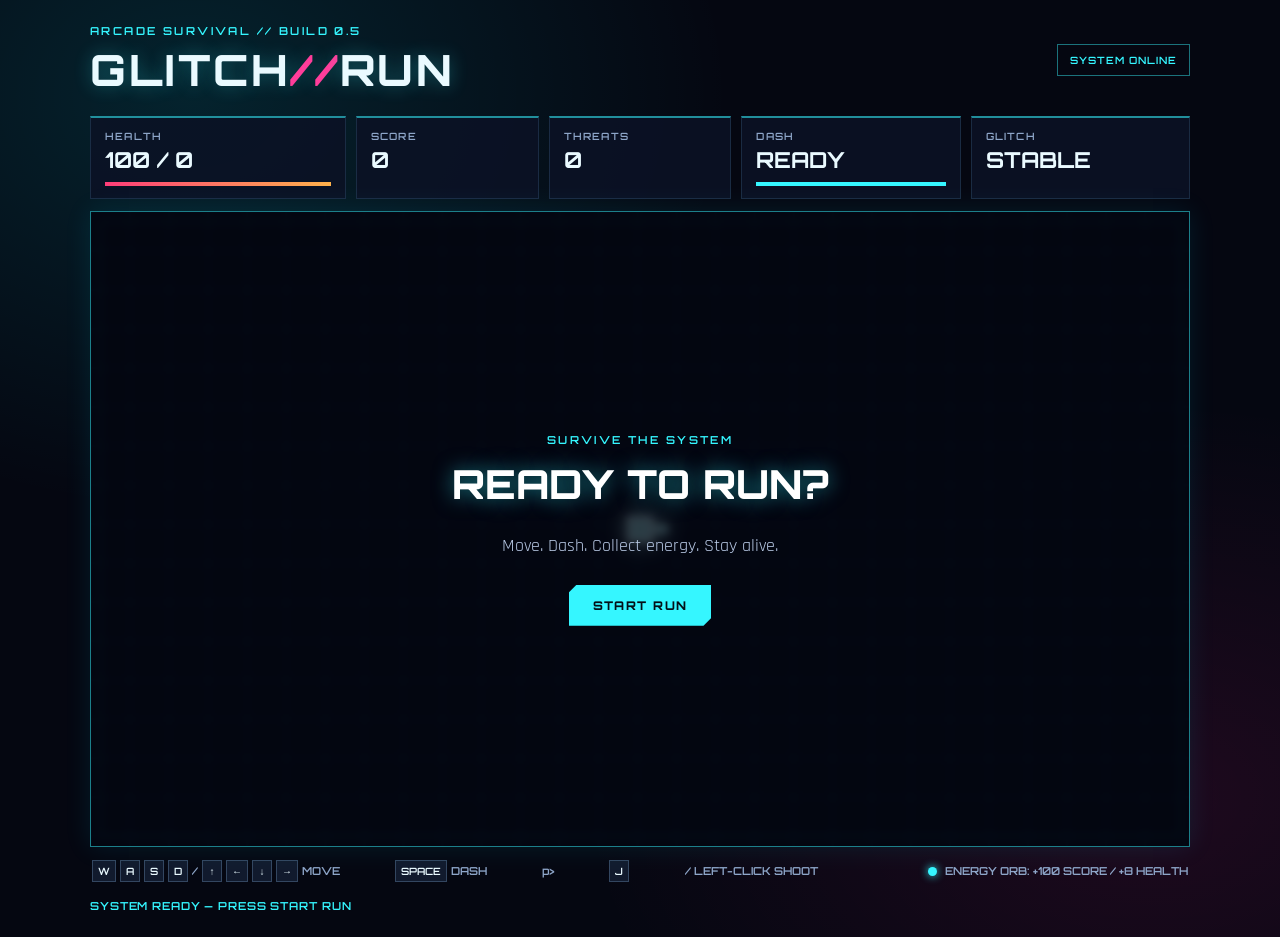
<file: Detection/Random Shit/index.html>
<!doctype html>
<html lang="en">
<head>
  <meta charset="utf-8">
  <meta name="viewport" content="width=device-width, initial-scale=1">
  <title>GLITCH//RUN — Build 0.5</title>
  <link rel="stylesheet" href="style.css">
</head>
<body>
  <main class="shell">      
    <header class="topbar">
      <div>
        <p class="eyebrow">ARCADE SURVIVAL // BUILD 0.5</p>
        <h1>GLITCH<span>//</span>RUN</h1>
      </div>
      <div class="build-tag">SYSTEM ONLINE</div>
    </header>

    <section class="hud" aria-label="Game status">
      <div class="stat">
        <span class="stat-label">HEALTH</span>
        <strong id="healthValue">100</strong>
        <div class="bar"><div id="healthBar" class="bar-fill health-fill"></div></div>
      </div>
      <div class="stat">
        <span class="stat-label">SCORE</span>
        <strong id="scoreValue">0</strong>
      </div>
      <div class="stat">
        <span class="stat-label">THREATS</span>
        <strong id="threatValue">0</strong>
      </div>
      <div class="stat">
        <span class="stat-label">DASH</span>
        <strong id="dashValue">READY</strong>
        <div class="bar"><div id="dashBar" class="bar-fill dash-fill"></div></div>
      </div>
      <div class="stat">
        <span class="stat-label">GLITCH</span>
        <strong id="glitchValue">STABLE</strong>
      </div>
    </section>

    <section class="game-frame">
      <canvas id="gameCanvas" width="900" height="520"
        aria-label="GLITCH RUN game arena"></canvas>
      <div id="overlay" class="overlay">
        <p class="eyebrow">SURVIVE THE SYSTEM</p>
        <h2>READY TO RUN?</h2>
        <p>Move. Dash. Collect energy. Stay alive.</p>
        <button id="startButton" type="button">START RUN</button>
      </div>
    </section>

    <footer class="controls">
      <p>
        <kbd>W</kbd><kbd>A</kbd><kbd>S</kbd><kbd>D</kbd>
        / <kbd>↑</kbd><kbd>←</kbd><kbd>↓</kbd><kbd>→</kbd> MOVE
      </p>
      <p><kbd>SPACE</kbd> DASH</p>
    p><kbd>J</kbd> / LEFT-CLICK SHOOT</p>
      <p><span class="orb-key"></span> ENERGY ORB: +100 SCORE / +8 HEALTH</p>
    </footer>

    <p class="message" id="message" aria-live="polite">
      SYSTEM READY — PRESS START RUN
    </p>
  </main>

  <script src="game.js"></script>
</body>
</html>
</file>
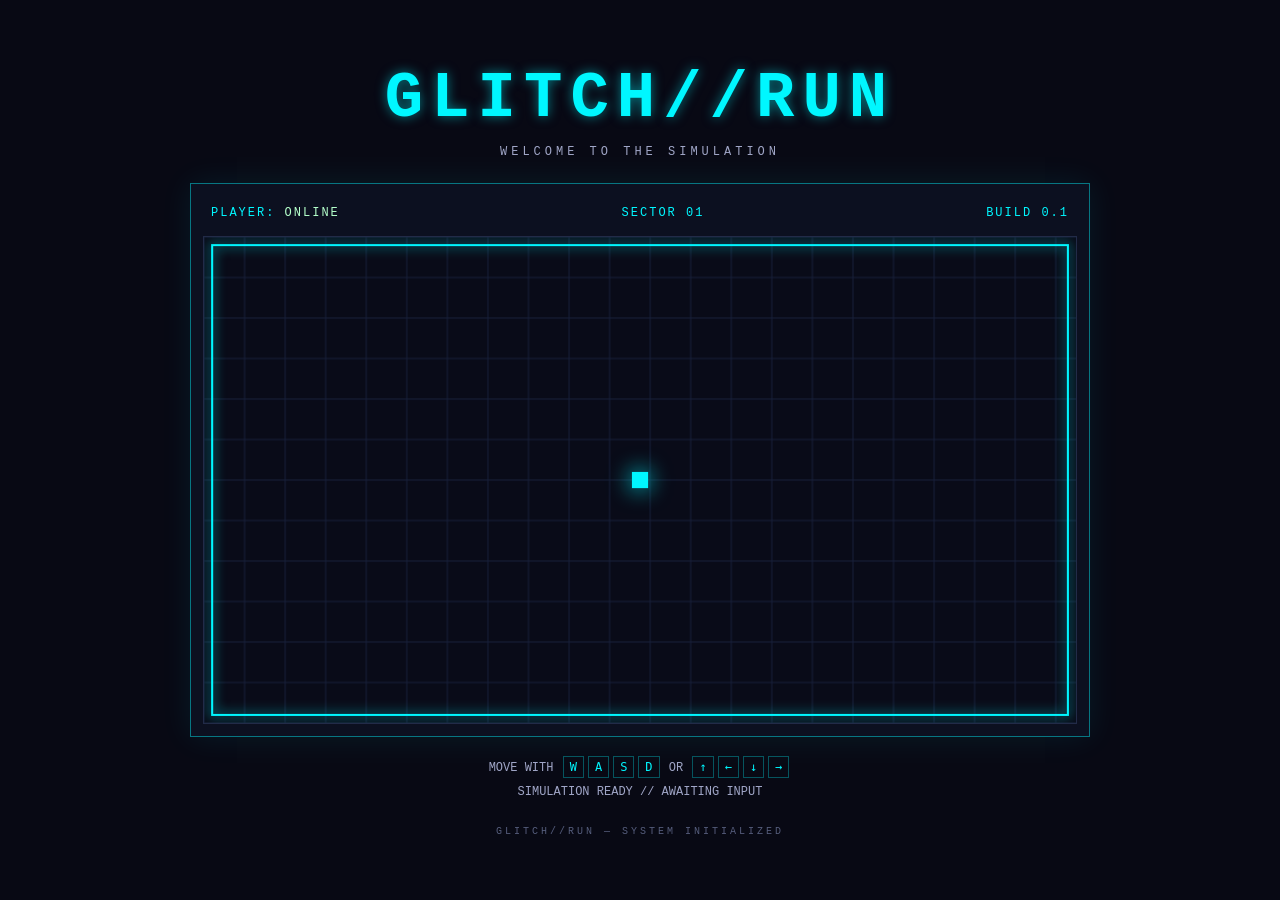
<file: Detection/Flappy Bird/Flappy-Bird/index.html>
<!DOCTYPE html>
<html lang="en">
<head>
    <meta charset="UTF-8">
    <meta name="viewport" content="width=device-width, initial-scale=1.0">
    <meta name="theme-color" content="#080914">

    <title>GLITCH//RUN</title>

    <style>
        * {
            margin: 0;
            padding: 0;
            box-sizing: border-box;
        }

        body {
            min-height: 100vh;
            background: #080914;
            color: #eafaff;
            font-family: "Courier New", monospace;
            display: flex;
            flex-direction: column;
            align-items: center;
            justify-content: center;
            padding: 24px;
        }

        header {
            text-align: center;
            margin-bottom: 24px;
        }

        h1 {
            font-size: clamp(2rem, 6vw, 4rem);
            letter-spacing: 8px;
            color: #00f7ff;
            text-shadow: 0 0 12px #00f7ff80;
        }

        .subtitle {
            margin-top: 10px;
            color: #a0a6c7;
            font-size: 12px;
            letter-spacing: 4px;
        }

        .game-wrapper {
            width: 100%;
            max-width: 900px;
            border: 1px solid #00f7ff70;
            background: #0c1020;
            box-shadow: 0 0 30px #00f7ff15;
            padding: 12px;
        }

        .hud {
            display: flex;
            justify-content: space-between;
            align-items: center;
            gap: 12px;
            padding: 10px 8px 16px;
            font-size: 12px;
            color: #00f7ff;
            letter-spacing: 2px;
        }

        .status {
            color: #b4ffca;
        }

        canvas {
            display: block;
            width: 100%;
            background: #090b18;
            border: 1px solid #222b48;
        }

        .instructions {
            margin-top: 18px;
            text-align: center;
            color: #a0a6c7;
            font-size: 12px;
            line-height: 2;
        }

        kbd {
            color: #00f7ff;
            border: 1px solid #00f7ff50;
            padding: 3px 6px;
            margin: 0 2px;
        }

        footer {
            margin-top: 22px;
            font-size: 10px;
            color: #555d7c;
            letter-spacing: 3px;
        }

        @media (max-width: 500px) {
            body {
                padding: 12px;
            }

            .game-wrapper {
                padding: 6px;
            }

            .hud {
                font-size: 10px;
                letter-spacing: 1px;
            }

            .subtitle {
                letter-spacing: 2px;
            }
        }
    </style>
</head>

<body>
    <header>
        <h1>GLITCH//RUN</h1>
        <p class="subtitle">WELCOME TO THE SIMULATION</p>
    </header>

    <main class="game-wrapper">
        <div class="hud">
            <span>PLAYER: <span class="status">ONLINE</span></span>
            <span>SECTOR 01</span>
            <span>BUILD 0.1</span>
        </div>

        <canvas
            id="game"
            width="860"
            height="480"
            aria-label="GLITCH RUN game arena"
        ></canvas>
    </main>

    <div class="instructions">
        MOVE WITH
        <kbd>W</kbd><kbd>A</kbd><kbd>S</kbd><kbd>D</kbd>
        OR <kbd>↑</kbd><kbd>←</kbd><kbd>↓</kbd><kbd>→</kbd>
        <br>
        <span id="message">SIMULATION READY // AWAITING INPUT</span>
    </div>

    <footer>GLITCH//RUN — SYSTEM INITIALIZED</footer>

    <script>
        const canvas = document.getElementById("game");
        const ctx = canvas.getContext("2d");
        const message = document.getElementById("message");

        const keys = {};

        const player = {
            x: canvas.width / 2,
            y: canvas.height / 2,
            size: 16,
            speed: 4
        };

        // Track keyboard input.
        window.addEventListener("keydown", (event) => {
            const key = event.key.toLowerCase();

            if (
                ["arrowup", "arrowdown", "arrowleft", "arrowright"].includes(key)
            ) {
                event.preventDefault();
            }

            keys[key] = true;

            if (
                ["w", "a", "s", "d", "arrowup", "arrowdown",
                 "arrowleft", "arrowright"].includes(key)
            ) {
                message.textContent = "PLAYER INPUT DETECTED // SYSTEM ONLINE";
            }
        });

        window.addEventListener("keyup", (event) => {
            keys[event.key.toLowerCase()] = false;
        });

        window.addEventListener("blur", () => {
            for (const key in keys) {
                keys[key] = false;
            }
        });

        // Draw the neon arena.
        function drawArena() {
            ctx.fillStyle = "#090b18";
            ctx.fillRect(0, 0, canvas.width, canvas.height);

            // Background grid.
            ctx.strokeStyle = "#18213b";
            ctx.lineWidth = 1;

            for (let x = 0; x <= canvas.width; x += 40) {
                ctx.beginPath();
                ctx.moveTo(x, 0);
                ctx.lineTo(x, canvas.height);
                ctx.stroke();
            }

            for (let y = 0; y <= canvas.height; y += 40) {
                ctx.beginPath();
                ctx.moveTo(0, y);
                ctx.lineTo(canvas.width, y);
                ctx.stroke();
            }

            // Neon arena border.
            ctx.strokeStyle = "#00f7ff";
            ctx.shadowColor = "#00f7ff";
            ctx.shadowBlur = 12;
            ctx.lineWidth = 2;
            ctx.strokeRect(8, 8, canvas.width - 16, canvas.height - 16);
            ctx.shadowBlur = 0;

            // Center marker.
            ctx.fillStyle = "#ff3df2";
            ctx.globalAlpha = 0.7;
            ctx.fillRect(
                canvas.width / 2 - 2,
                canvas.height / 2 - 2,
                4,
                4
            );
            ctx.globalAlpha = 1;
        }

        // Draw the player as a glowing neon square.
        function drawPlayer() {
            ctx.save();

            ctx.fillStyle = "#00f7ff";
            ctx.shadowColor = "#00f7ff";
            ctx.shadowBlur = 22;

            ctx.fillRect(
                player.x - player.size / 2,
                player.y - player.size / 2,
                player.size,
                player.size
            );

            ctx.restore();
        }

        // Update the player's position.
        function update() {
            if (keys["w"] || keys["arrowup"]) {
                player.y -= player.speed;
            }

            if (keys["s"] || keys["arrowdown"]) {
                player.y += player.speed;
            }

            if (keys["a"] || keys["arrowleft"]) {
                player.x -= player.speed;
            }

            if (keys["d"] || keys["arrowright"]) {
                player.x += player.speed;
            }

            // Keep the player inside the arena.
            const half = player.size / 2;

            player.x = Math.max(
                18 + half,
                Math.min(canvas.width - 18 - half, player.x)
            );

            player.y = Math.max(
                18 + half,
                Math.min(canvas.height - 18 - half, player.y)
            );
        }

        // Main game loop.
        function gameLoop() {
            update();
            drawArena();
            drawPlayer();

            requestAnimationFrame(gameLoop);
        }

        gameLoop();
    </script>
</body>
</html>
</file>
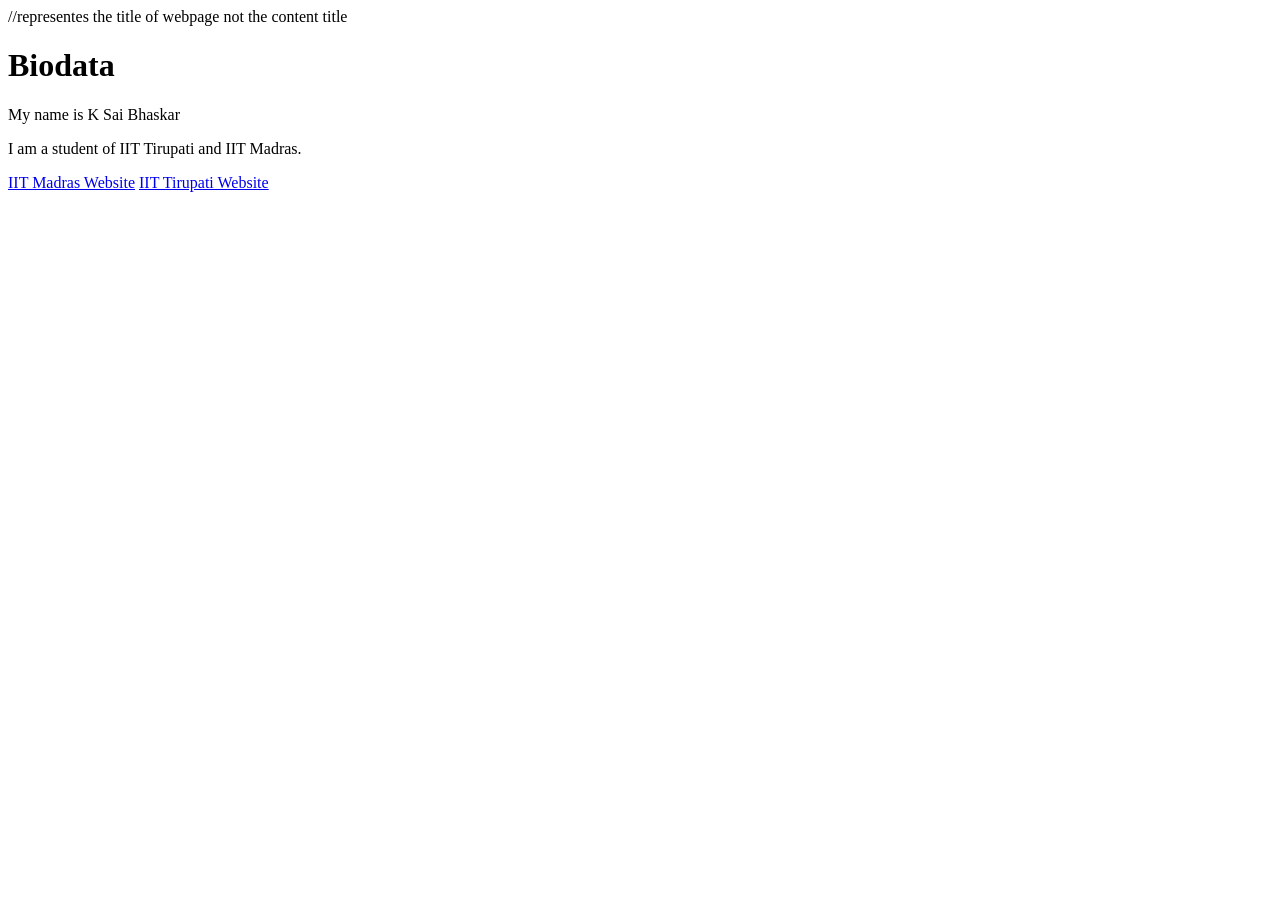
<file: Detection/IIT Madras/bio.html>
<!DOCTYPE html>
<html>
<body>

<head>
    <title>First HTML file</title> //representes the title of webpage not the content title
</head>

    <h1>Biodata</h1>
    <p>My name is K Sai Bhaskar</p>
    <p>I am a student of IIT Tirupati and IIT Madras.</p>

    <a href="www.iitm.ac.in">IIT Madras Website</a>
    <a href="www.iittp.ac.in">IIT Tirupati Website</a>


</body>
</html>
</file>
<file: Detection/Random Shit/style.css>
@import url('https://fonts.googleapis.com/css2?family=Orbitron:wght@400;500;600;700;800&family=Rajdhani:wght@400;500;600;700&display=swap');

:root {
  color-scheme: dark;
  --cyan: #35f6ff;
  --pink: #ff3d9a;
  --red: #ff4b5c;
  --bg: #050711;
  --panel: rgba(11, 18, 37, .88);
  --muted: #8ea6c9;
}

* {
  box-sizing: border-box;
}

body {
  margin: 0;
  min-height: 100vh;
  color: #eafaff;
  background:
    radial-gradient(ellipse at 15% 10%, rgba(0, 238, 255, .12), transparent 35%),
    radial-gradient(ellipse at 90% 85%, rgba(255, 30, 145, .10), transparent 35%),
    var(--bg);
  font-family: 'Rajdhani', sans-serif;
  display: flex;
  justify-content: center;
  padding: 24px;
}

.shell {
  width: min(1100px, 100%);
}

.topbar {
  display: flex;
  align-items: center;
  justify-content: space-between;
  gap: 16px;
  margin-bottom: 20px;
}

.eyebrow {
  margin: 0 0 5px;
  color: var(--cyan);
  font: 600 11px 'Orbitron', sans-serif;
  letter-spacing: .22em;
}

h1 {
  margin: 0;
  font: 800 clamp(26px, 5vw, 43px) 'Orbitron', sans-serif;
  letter-spacing: .06em;
  text-shadow: 0 0 18px rgba(53, 246, 255, .3);
}

h1 span {
  color: var(--pink);
}

.build-tag {
  border: 1px solid rgba(53, 246, 255, .45);
  padding: 9px 12px;
  color: var(--cyan);
  font: 600 10px 'Orbitron', sans-serif;
  letter-spacing: .1em;
  white-space: nowrap;
}

.hud {
  display: grid;
  grid-template-columns: 1.4fr 1fr 1fr 1.2fr 1.2fr;
  gap: 10px;
  margin-bottom: 12px;
}

.stat {
  min-width: 0;
  padding: 12px 14px;
  background: var(--panel);
  border: 1px solid rgba(91, 150, 198, .2);
  border-top: 2px solid rgba(53, 246, 255, .55);
}

.stat-label {
  display: block;
  margin-bottom: 4px;
  color: var(--muted);
  font: 600 10px 'Orbitron', sans-serif;
  letter-spacing: .12em;
}

.stat strong {
  font: 700 22px 'Orbitron', sans-serif;
}

.bar {
  height: 4px;
  margin-top: 8px;
  overflow: hidden;
  background: #1a2540;
}

.bar-fill {
  height: 100%;
  width: 100%;
  transition: width .12s linear;
}

.health-fill {
  background: linear-gradient(90deg, #ff3d79, #ffb24b);
}

.dash-fill {
  background: var(--cyan);
}

.game-frame {
  position: relative;
  overflow: hidden;
  border: 1px solid rgba(53, 246, 255, .5);
  background: #050914;
  box-shadow:
    0 0 25px rgba(0, 220, 255, .1),
    inset 0 0 30px rgba(0, 0, 0, .7);
}

canvas {
  display: block;
  width: 100%;
  height: auto;
  aspect-ratio: 900 / 520;
}

.overlay {
  position: absolute;
  inset: 0;
  display: flex;
  flex-direction: column;
  align-items: center;
  justify-content: center;
  text-align: center;
  padding: 20px;
  background: rgba(3, 6, 16, .78);
  backdrop-filter: blur(4px);
}

.overlay.hidden {
  display: none;
}

.overlay h2 {
  margin: 7px 0;
  font: 800 clamp(24px, 5vw, 40px) 'Orbitron', sans-serif;
  color: #fff;
  text-shadow: 0 0 20px rgba(53, 246, 255, .5);
}

.overlay p:not(.eyebrow) {
  color: #b8c9e5;
  font-size: 18px;
}

button {
  margin-top: 10px;
  padding: 13px 24px;
  border: 0;
  background: var(--cyan);
  color: #041017;
  font: 800 12px 'Orbitron', sans-serif;
  letter-spacing: .12em;
  cursor: pointer;
  clip-path: polygon(
    8px 0, 100% 0, 100% calc(100% - 8px),
    calc(100% - 8px) 100%, 0 100%, 0 8px
  );
}

button:hover {
  background: #fff;
  box-shadow: 0 0 20px rgba(53, 246, 255, .4);
}

.controls {
  display: flex;
  justify-content: space-between;
  align-items: center;
  flex-wrap: wrap;
  gap: 8px 18px;
  padding: 13px 2px;
  color: var(--muted);
  font: 600 11px 'Orbitron', sans-serif;
}

.controls p {
  margin: 0;
  display: flex;
  align-items: center;
  gap: 4px;
}

kbd {
  min-width: 20px;
  padding: 4px 5px;
  border: 1px solid #334660;
  background: #111a2d;
  color: #eafaff;
  text-align: center;
  font: 600 10px 'Orbitron', sans-serif;
}

.orb-key {
  display: inline-block;
  width: 9px;
  height: 9px;
  margin-right: 4px;
  border-radius: 50%;
  background: var(--cyan);
  box-shadow: 0 0 9px var(--cyan);
}

.message {
  margin: 4px 0 0;
  color: var(--cyan);
  font: 600 11px 'Orbitron', sans-serif;
  letter-spacing: .08em;
}

@media (max-width: 700px) {
  body {
    padding: 12px;
  }

  .hud {
    grid-template-columns: repeat(2, minmax(0, 1fr));
  }

  .stat:first-child {
    grid-column: span 2;
  }

  .topbar {
    align-items: flex-start;
  }

  .build-tag {
    font-size: 8px;
    padding: 7px;
  }

  .controls {
    justify-content: flex-start;
  }
}
</file>
